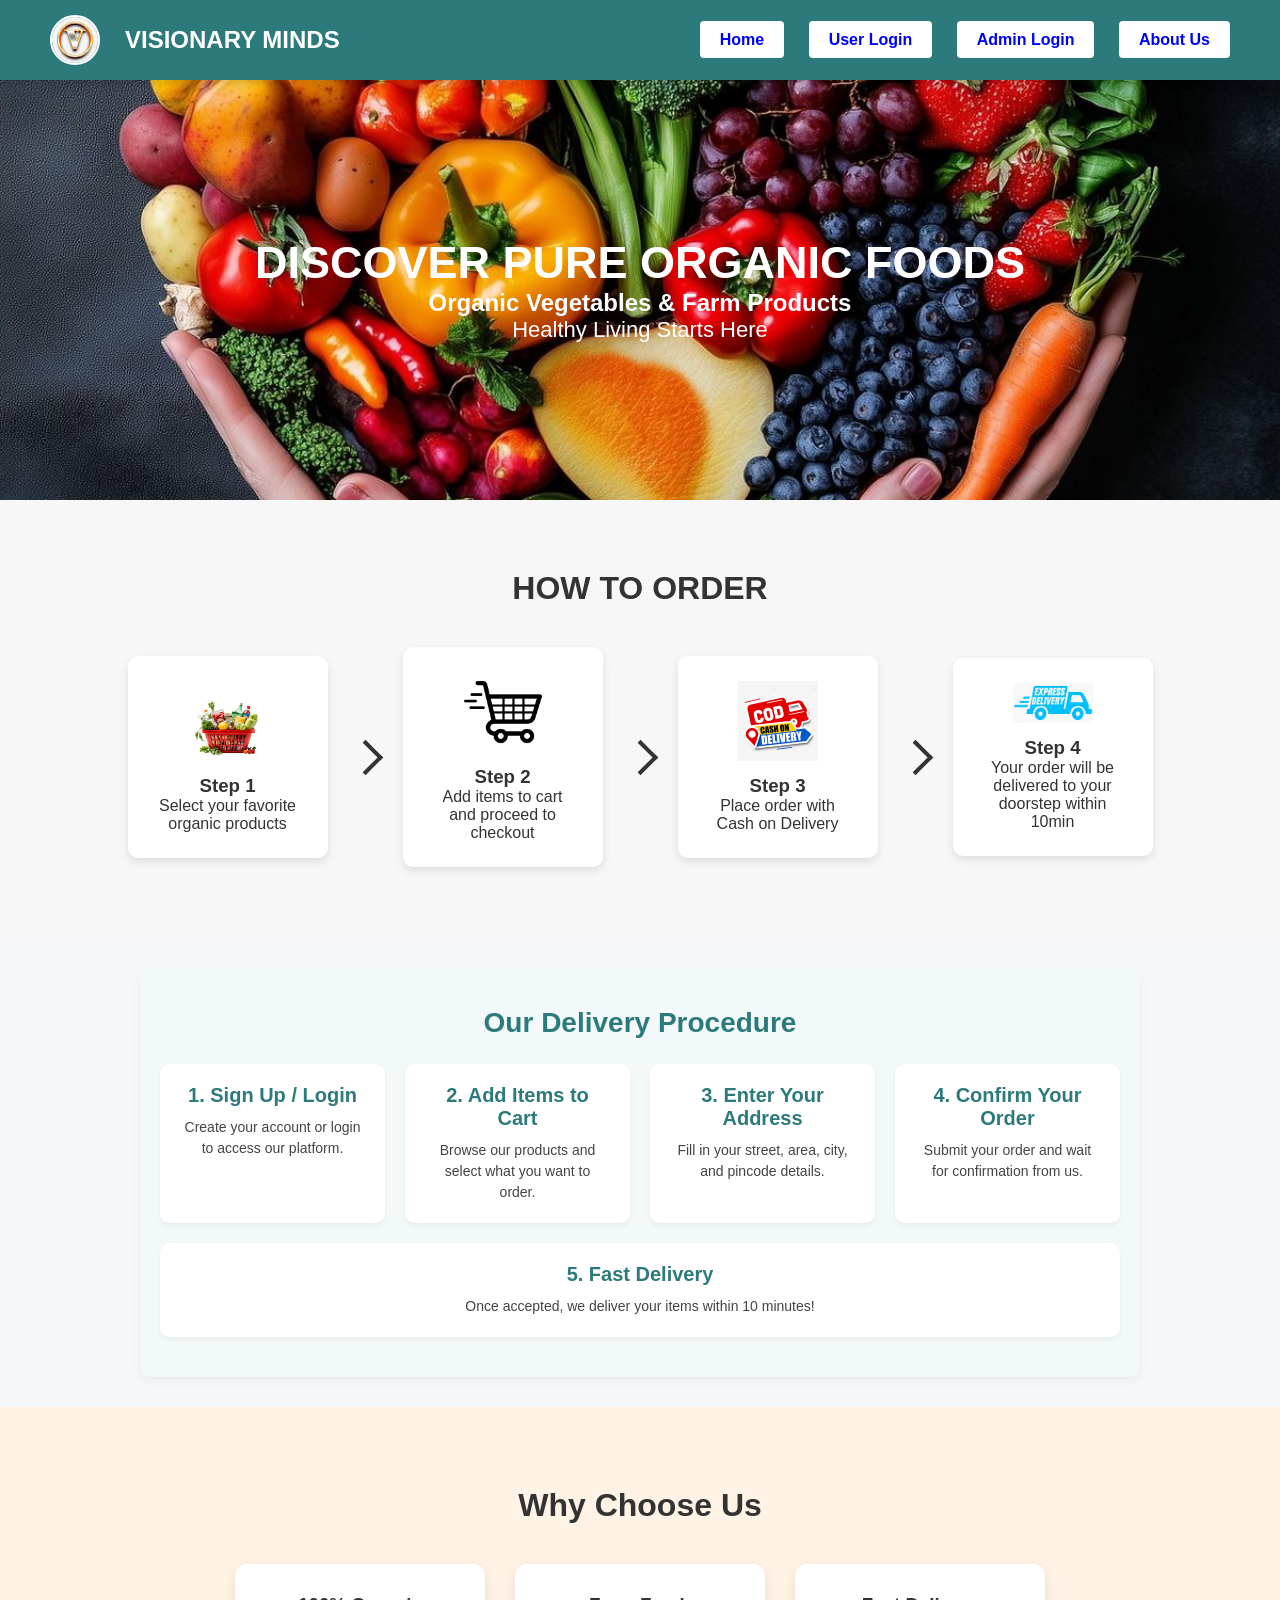
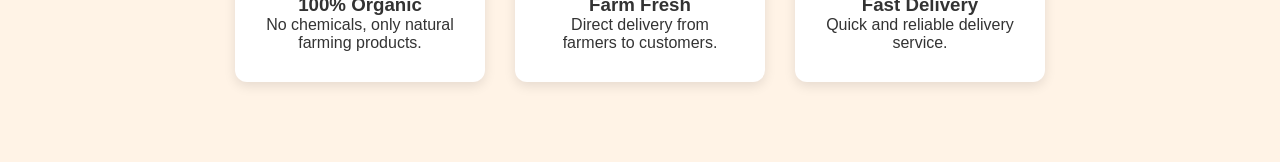
<file: index.html>
<!DOCTYPE html>
<html>

<head>

<title>VISIONARY MINDS - Organic Foods</title>
<link rel="stylesheet" href="style.css">

</head>

<body>

<div class="navbar">

<div class="logo-area">

<img src="logo.jpg" class="logo">

<h2>VISIONARY MINDS</h2>

</div>

<div class="nav-links">

<a href="index.html">Home</a>
<a href="login.php">User Login</a>
<a href="admin-login.php">Admin Login</a>
<a href="about.html">About Us</a>

</div>

</div>



<div class="banner">

<h1>DISCOVER PURE ORGANIC FOODS</h1>
<h2>Organic Vegetables & Farm Products</h2>
<p>Healthy Living Starts Here</p>


</div>





<div class="steps">

<h2>HOW TO ORDER</h2>

<div class="step-container">

<div class="step">
<img src="step1.jpg">
<h3>Step 1</h3>
<p>Select your favorite organic products</p>
</div>

<div class="arrow"></div>

<div class="step">
<img src="step2.jpg">
<h3>Step 2</h3>
<p>Add items to cart and proceed to checkout</p>
</div>

<div class="arrow"></div>

<div class="step">
<img src="step3.jpg">
<h3>Step 3</h3>
<p>Place order with Cash on Delivery</p>
</div>

<div class="arrow"></div>

<div class="step">
<img src="step4.jpg">
<h3>Step 4</h3>
<p>Your order will be delivered to your doorstep within 10min</p>
</div>

</div>

</div>


<div class="delivery-procedure">
    <h2>Our Delivery Procedure</h2>
    <div class="procedure-container">
        <div class="procedure-step">
            <h3>1. Sign Up / Login</h3>
            <p>Create your account or login to access our platform.</p>
        </div>
        <div class="procedure-step">
            <h3>2. Add Items to Cart</h3>
            <p>Browse our products and select what you want to order.</p>
        </div>
        <div class="procedure-step">
            <h3>3. Enter Your Address</h3>
            <p>Fill in your street, area, city, and pincode details.</p>
        </div>
        <div class="procedure-step">
            <h3>4. Confirm Your Order</h3>
            <p>Submit your order and wait for confirmation from us.</p>
        </div>
        <div class="procedure-step">
            <h3>5. Fast Delivery</h3>
            <p>Once accepted, we deliver your items within 10 minutes!</p>
        </div>
    </div>
</div>

<div class="why">

<h2>Why Choose Us</h2>

<div class="why-container">

<div class="why-box">

<h3>100% Organic</h3>

<p>No chemicals, only natural farming products.</p>

</div>


<div class="why-box">

<h3>Farm Fresh</h3>

<p>Direct delivery from farmers to customers.</p>

</div>


<div class="why-box">

<h3>Fast Delivery</h3>

<p>Quick and reliable delivery service.</p>

</div>

</div>

</div>


</body>

</html>
</file>
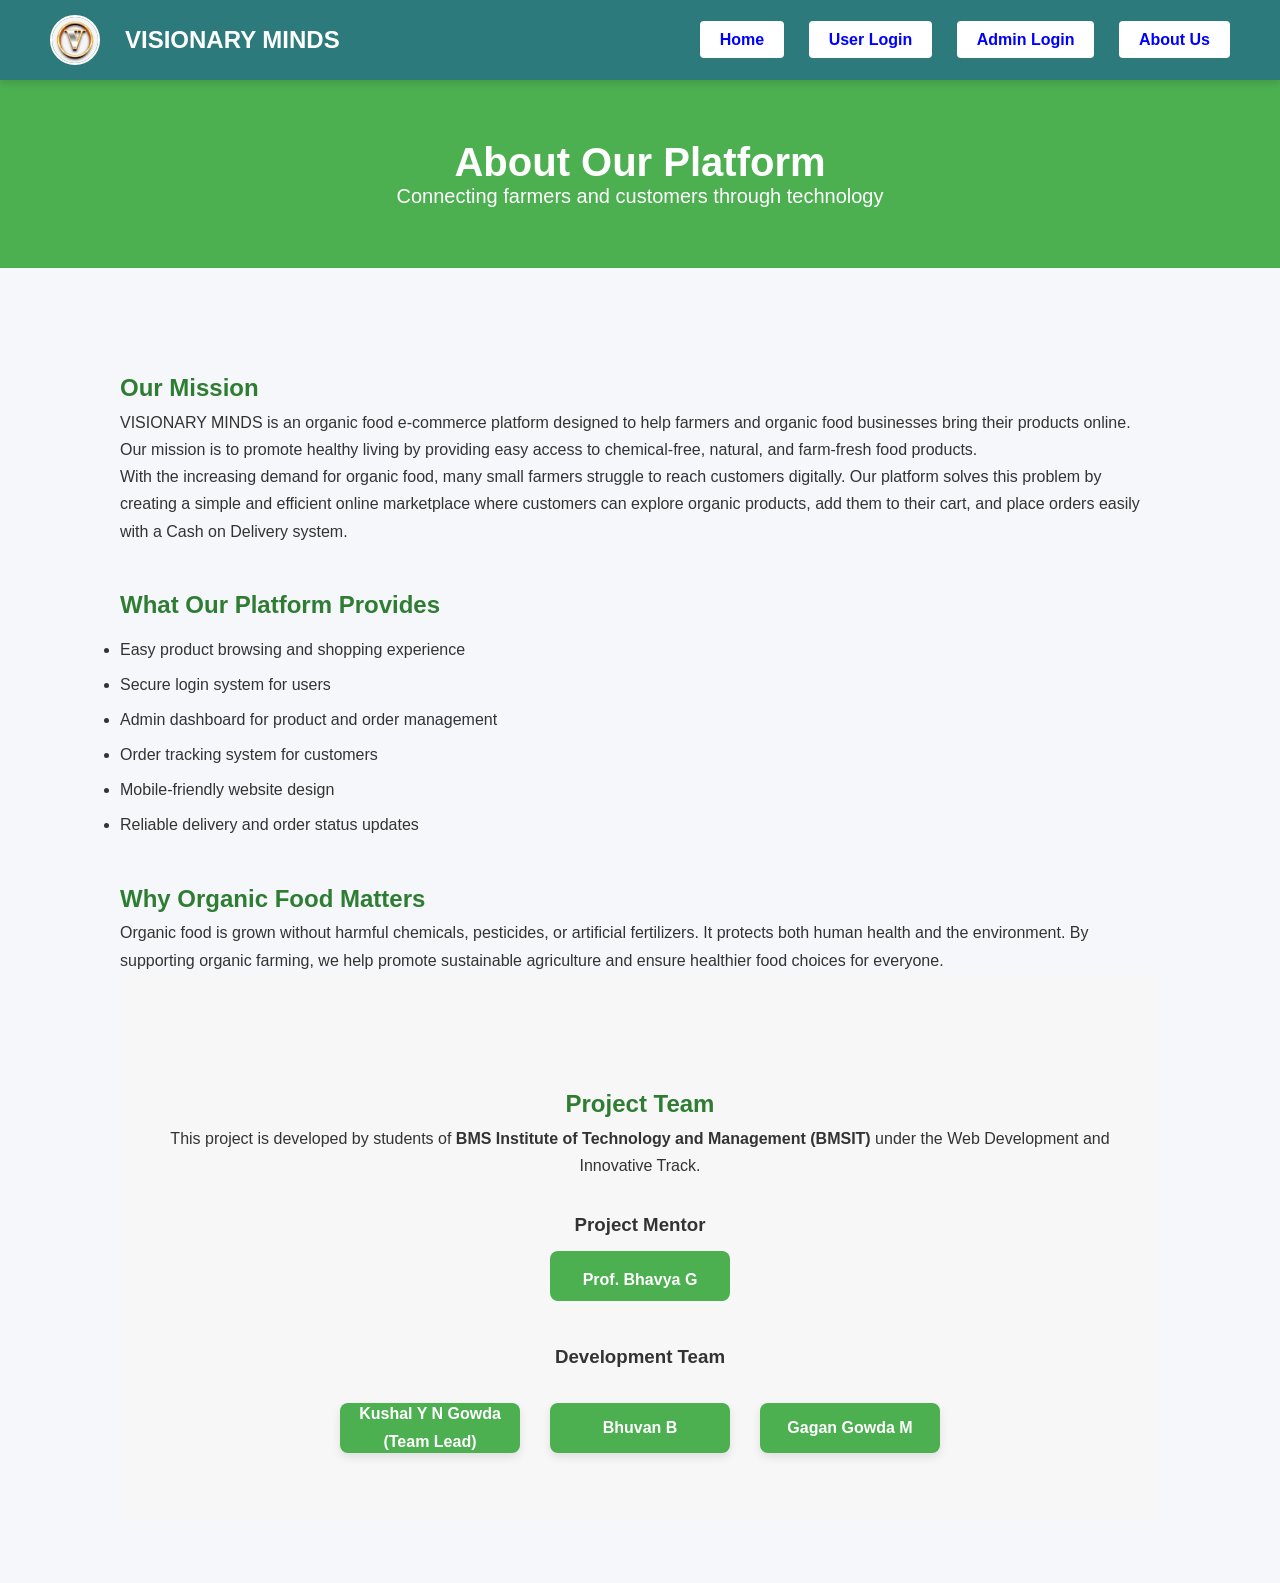
<file: about.html>
<!DOCTYPE html>
<html>

<head>

<title>About Us - VISIONARY MINDS</title>
<link rel="stylesheet" href="style.css">

</head>

<body>

<div class="navbar">

<div class="logo-area">

<img src="logo.jpg" class="logo">

<h2>VISIONARY MINDS</h2>

</div>

<div class="nav-links">

<a href="index.html">Home</a>
<a href="login.php">User Login</a>
<a href="admin-login.php">Admin Login</a>
<a href="about.html">About Us</a>

</div>

</div>


<div class="about-banner">

<h1>About Our Platform</h1>

<p>Connecting farmers and customers through technology</p>

</div>



<div class="about-container">

<h2>Our Mission</h2>

<p>
VISIONARY MINDS is an organic food e-commerce platform designed to help farmers and organic food businesses bring their products online. 
Our mission is to promote healthy living by providing easy access to chemical-free, natural, and farm-fresh food products.
</p>

<p>
With the increasing demand for organic food, many small farmers struggle to reach customers digitally. 
Our platform solves this problem by creating a simple and efficient online marketplace where customers can explore organic products, 
add them to their cart, and place orders easily with a Cash on Delivery system.
</p>


<h2>What Our Platform Provides</h2>

<ul>

<li>Easy product browsing and shopping experience</li>

<li>Secure login system for users</li>

<li>Admin dashboard for product and order management</li>

<li>Order tracking system for customers</li>

<li>Mobile-friendly website design</li>

<li>Reliable delivery and order status updates</li>

</ul>



<h2>Why Organic Food Matters</h2>

<p>
Organic food is grown without harmful chemicals, pesticides, or artificial fertilizers. 
It protects both human health and the environment. By supporting organic farming, we help promote sustainable agriculture 
and ensure healthier food choices for everyone.
</p>






<div class="team-section">

<h2>Project Team</h2>

<p>
This project is developed by students of 
<b>BMS Institute of Technology and Management (BMSIT)</b> 
under the Web Development and Innovative Track.
</p>

<div class="mentor">

<h3>Project Mentor</h3>

<div class="mentor-box">
Prof. Bhavya G
</div>

</div>


<div class="team">

<h3>Development Team</h3>

<div class="team-box">

<div class="member">Kushal Y N Gowda <br>(Team Lead)</div>

<div class="member">Bhuvan B</div>

<div class="member">Gagan Gowda M</div>

</div>

</div>

</div>


</body>

</html>
</file>
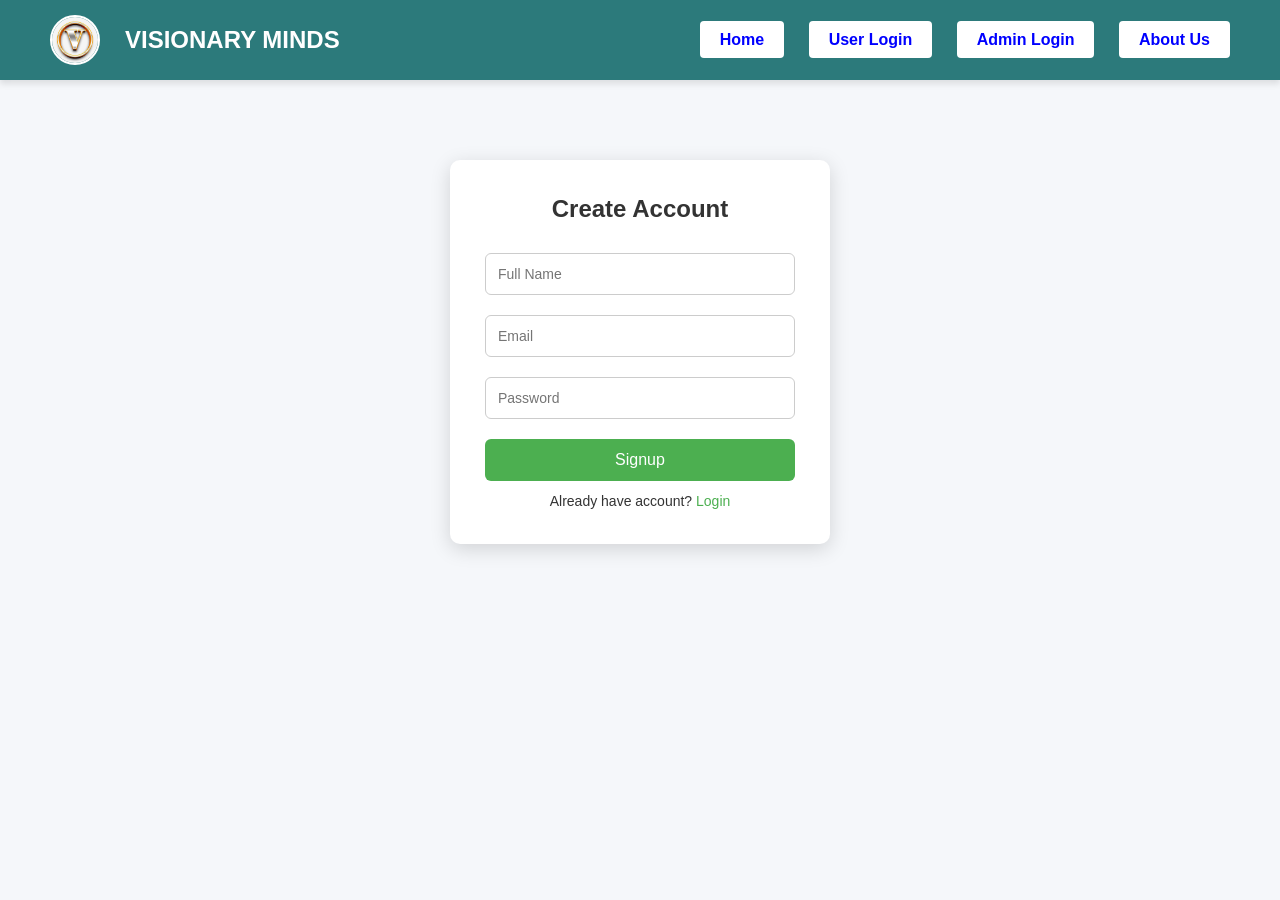
<file: user-signup.html>
<!DOCTYPE html>
<html>
<head>
<title>User Signup</title>
<link rel="stylesheet" href="style.css">
</head>

<body>
<div class="navbar">

<div class="logo-area">

<img src="logo.jpg" class="logo">

<h2>VISIONARY MINDS</h2>

</div>

<div class="nav-links">

<a href="index.html">Home</a>
<a href="user-login.html">User Login</a>
<a href="admin-login.php">Admin Login</a>
<a href="about.html">About Us</a>

</div>

</div>
<div class="login-box">

<h2>Create Account</h2>

<form action="signup.php" method="POST">

<input type="text" name="name" placeholder="Full Name" required>

<input type="email" name="email" placeholder="Email" required>

<input type="password" name="password" placeholder="Password" required>

<button type="submit">Signup</button>

</form>

<p>Already have account? <a href="user-login.html">Login</a></p>

</div>

</body>
</html>
</file>
<file: style.css>
/* INDEX PAGE */

body{

margin:0;
font-family:Arial;
background:#ffffff;

}



.navbar{

background:yellow;
display:flex;
justify-content:space-between;
align-items:center;
padding:10px 40px;

}


.logo-area{

display:flex;
align-items:center;

}


.logo{

width:60px;
margin-right:10px;

}

.nav-links a{

margin-left:20px;
text-decoration:none;
background:white;
padding:10px 20px;
color:blue;
font-weight:bold;
border-radius:4px;

}



.banner{

background:url("banner.jpg");
background-size:cover;
background-position:center;
height:420px;

display:flex;
flex-direction:column;
justify-content:center;
align-items:center;

color:white;
text-align:center;

}


.banner h1{

font-size:45px;

}


.banner p{

font-size:22px;

}



.steps{

text-align:center;
padding:70px 20px;
background:#f7f7f7; 

}

.steps h2{

font-size:32px;
margin-bottom:40px;

}


.step-container{

display:flex;
justify-content:center;
align-items:center;
gap:25px;
flex-wrap:wrap;

}




.step{

width:200px;
background:white;
padding:25px;
border-radius:10px;
box-shadow:0 4px 10px rgba(0,0,0,0.1);
transition:0.3s;

}

.step:hover{

transform:translateY(-5px);
box-shadow:0 6px 15px rgba(0,0,0,0.2);

}

.step img{

width:80px;
margin-bottom:10px;

}



.arrow{

width:25px;
height:25px;

border-top:4px solid #333;
border-right:4px solid #333;

transform:rotate(45deg);

}



.why{

padding:80px 20px;
text-align:center;
background:#fff3e6;   

}

.why h2{

font-size:32px;

}


.why-container{

display:flex;
justify-content:center;
gap:30px;
margin-top:40px;
flex-wrap:wrap;

}



.why-box{

width:250px;
padding:30px;
background:white;

border-radius:12px;

box-shadow:0 4px 12px rgba(0,0,0,0.1);

transition:0.3s;

}


.why-box:hover{

transform:translateY(-6px);
box-shadow:0 6px 18px rgba(0,0,0,0.2);

}

/* ABOUT PAGE */

.about-banner{

background:#4CAF50;
color:white;
text-align:center;
padding:60px;

}

.about-banner h1{

font-size:40px;

}

.about-banner p{

font-size:20px;

}




.about-container{

padding:60px 120px;
line-height:1.7;

}

.about-container h2{

color:#2e7d32;
margin-top:40px;

}

.about-container ul{

margin-top:10px;
margin-bottom:20px;

}

.about-container li{

margin-bottom:8px;

}


.team-section{

background:#f7f7f7;
text-align:center;
padding:70px 20px;

}

.mentor{

margin-top:30px;

}

.mentor-box{

background:#4CAF50;
color:white;
width:180px;        
height:50px;    
display:inline-block;

padding:15px 30px;

border-radius:8px;

font-weight:bold;

margin-top:10px;

}



.team{

margin-top:40px;

}


.team-box{

display:flex;
justify-content:center;
gap:30px;
margin-top:30px;
flex-wrap:wrap;

}


.member{
background:#4CAF50;
color:white;

width:180px;        
height:50px;         

display:flex;       
align-items:center;
justify-content:center;
text-align:center;

padding:10px;

border-radius:8px;

box-shadow:0 4px 10px rgba(0,0,0,0.1);

font-weight:bold;

}
.member:hover{

background:#2e7d32;
transform:translateY(-5px);
transition:0.3s;

}
.mentor-box:hover{

background:#2e7d32;
transform:scale(1.05);
transition:0.3s;

}

/*  LOGIN  SIGNUP FORGOT PASSWORD */

.login-box{
    width:380px;
    margin:80px auto;
    padding:35px;
    background:#ffffff;
    border-radius:10px;
    box-shadow:0px 5px 20px rgba(0,0,0,0.15);
    text-align:center;
}

.login-box h2{
    margin-bottom:20px;
    color:#333;
}



.login-box input{
    width:100%;
    padding:12px;
    margin:10px 0;
    border:1px solid #ccc;
    border-radius:6px;
    font-size:14px;
}

.login-box input:focus{
    outline:none;
    border-color:#4CAF50;
}


.login-box button{
    width:100%;
    padding:12px;
    background:#4CAF50;
    border:none;
    color:white;
    font-size:16px;
    border-radius:6px;
    cursor:pointer;
    margin-top:10px;
}

.login-box button:hover{
    background:#388e3c;
}



.login-box a{
    text-decoration:none;
    color:#4CAF50;
    font-size:14px;
}

.login-box a:hover{
    text-decoration:underline;
}

.login-box p{
    margin-top:12px;
    font-size:14px;
}
/* ===== Reset & Base ===== */
* {
    margin: 0;
    padding: 0;
    box-sizing: border-box;
    font-family: 'Segoe UI', Tahoma, Geneva, Verdana, sans-serif;
}

body {
    background: #f5f7fa;
    color: #333;
}

/* ===== Navbar ===== */
.navbar {
    width: 100%;
    background: #2c7a7b;
    padding: 15px 50px;
    display: flex;
    justify-content: space-between;
    align-items: center;
    position: sticky;
    top: 0;
    z-index: 100;
    box-shadow: 0 4px 6px rgba(0,0,0,0.1);
    flex-wrap: wrap;
}

.logo-area {
    display: flex;
    align-items: center;
    gap: 15px;
}

.logo-area img.logo {
    width: 50px;
    height: 50px;
    border-radius: 50%;
    border: 2px solid #fff;
}

.logo-area h2 {
    color: #fff;
    font-size: 24px;
}

/* ===== Container ===== */
.container {
    width: 90%;
    max-width: 1200px;
    margin: 40px auto;
}

.section-title {
    text-align: center;
    color: #2c7a7b;
    margin-bottom: 25px;
    font-size: 28px;
}

/* ===== Product Grid ===== */
.product-grid {
    display: grid;
    grid-template-columns: repeat(auto-fit, minmax(200px, 1fr));
    gap: 25px;
}

.product-card {
    background: #fff;
    border-radius: 15px;
    overflow: hidden;
    box-shadow: 0 4px 6px rgba(0,0,0,0.1);
    transition: 0.3s;
}

.product-card:hover {
    transform: translateY(-5px);
    box-shadow: 0 10px 15px rgba(0,0,0,0.15);
}

.product-image {
    position: relative;
}

.product-image img {
    width: 100%;
    height: 150px;
    object-fit: cover;
}

/* Added Badge */
.added-badge {
    position: absolute;
    top: 10px;
    right: 10px;
    background: #38a169;
    color: #fff;
    padding: 5px 10px;
    border-radius: 12px;
    font-size: 14px;
    font-weight: bold;
}

.product-info {
    padding: 15px;
    text-align: center;
}

.product-info h4 {
    color: #2c7a7b;
    margin-bottom: 8px;
    font-size: 18px;
}

.product-info p {
    color: #555;
    margin-bottom: 10px;
}

.add-cart-form input[type="number"] {
    width: 60px;
    padding: 5px;
    border-radius: 5px;
    border: 1px solid #ccc;
    text-align: center;
    margin-right: 10px;
}

.add-btn {
    padding: 8px 15px;
    background: #2c7a7b;
    color: #fff;
    border: none;
    border-radius: 8px;
    cursor: pointer;
    font-weight: bold;
    transition: 0.3s;
}

.add-btn:hover {
    background: #1f5859;
}

/* ===== Cart Box ===== */
.cart-box {
    margin-top: 50px;
    background: #fff;
    padding: 20px;
    border-radius: 15px;
    box-shadow: 0 6px 10px rgba(0,0,0,0.1);
}

.cart-box h2 {
    text-align: center;
    color: #2c7a7b;
    margin-bottom: 20px;
}

.cart-table {
    width: 100%;
    border-collapse: collapse;
}

.cart-table th, .cart-table td {
    border: 1px solid #ddd;
    padding: 12px;
    text-align: center;
}

.cart-table th {
    background: #2c7a7b;
    color: #fff;
    font-weight: 600;
}

.cart-table tr:nth-child(even) {
    background: #f9f9f9;
}

.checkout-btn {
    margin-top: 20px;
    width: 100%;
    padding: 12px;
    background: #38a169;
    color: #fff;
    font-weight: bold;
    border: none;
    border-radius: 10px;
    cursor: pointer;
    transition: 0.3s;
}

.checkout-btn:hover {
    background: #276749;
}

.success-msg {
    text-align: center;
    color: #38a169;
    font-weight: bold;
    margin-bottom: 20px;
}


@media (max-width: 768px) {
    .product-grid {
        grid-template-columns: repeat(auto-fit, minmax(150px, 1fr));
    }

    .product-image img {
        height: 120px;
    }
}


.checkout-form {
    margin-top: 20px;
    display: flex;
    flex-direction: column;
    gap: 15px;
}

.form-group {
    display: flex;
    flex-direction: column;
    text-align: left;
}

.form-group label {
    font-weight: bold;
    margin-bottom: 5px;
    color: #2c7a7b;
}

.form-input {
    padding: 10px;
    border-radius: 6px;
    border: 1px solid #ccc;
    font-size: 14px;
}

.form-input:focus {
    outline: none;
    border-color: #ffeb3b; 
    box-shadow: 0 0 5px #ffeb3b;
}

.checkout-btn {
    margin-top: 10px;
    width: 100%;
    padding: 12px;
    background: #ffeb3b; 
    color: #333;
    font-weight: bold;
    border: none;
    border-radius: 8px;
    cursor: pointer;
    transition: 0.3s;
}

.checkout-btn:hover {
    background: #cf7703;
}

/* Booking Box */
.booking-box {
    background: #fff3b0; 
    padding: 25px;
    margin-top: 30px;
    border-radius: 12px;
    box-shadow: 0 4px 10px rgba(0,0,0,0.1);
}

.booking-box h2 {
    text-align: center;
    color: #c47f00; 
    margin-bottom: 20px;
}

.booking-form .form-group {
    margin-bottom: 15px;
}

.booking-form label {
    display: block;
    font-weight: bold;
    margin-bottom: 5px;
    color: #8b6f00;
}

.booking-form input[type="text"],
.booking-form textarea {
    width: 100%;
    padding: 10px;
    border: 1px solid #f0c040;
    border-radius: 8px;
    font-size: 14px;
    box-sizing: border-box;
}

.booking-form textarea {
    resize: vertical;
    min-height: 80px;
}

.booking-btn {
    width: 100%;
    padding: 12px;
    background: #f7a600; 
    color: #fff;
    font-weight: bold;
    border: none;
    border-radius: 8px;
    cursor: pointer;
    font-size: 16px;
    transition: 0.3s;
}

.booking-btn:hover {
    background: #c47f00; 
}


.delivery-procedure {
    background-color: #f2f9f8; 
    padding: 40px 20px;
    border-radius: 12px;
    margin: 30px auto;
    max-width: 1000px;
    box-shadow: 0 4px 10px rgba(0,0,0,0.05);
    font-family: Arial, sans-serif;
}

.delivery-procedure h2 {
    text-align: center;
    color: #2c7a7b;
    font-size: 28px;
    margin-bottom: 25px;
}

.procedure-container {
    display: flex;
    flex-wrap: wrap;
    justify-content: space-between;
    gap: 20px;
}

.procedure-step {
    flex: 1 1 180px;
    background-color: #ffffff;
    padding: 20px;
    border-radius: 10px;
    text-align: center;
    box-shadow: 0 3px 6px rgba(0,0,0,0.05);
    transition: transform 0.3s;
}

.procedure-step:hover {
    transform: translateY(-5px);
}

.procedure-step h3 {
    color: #2c7a7b;
    margin-bottom: 10px;
    font-size: 20px;
}

.procedure-step p {
    color: #444;
    font-size: 14px;
    line-height: 1.5;
}
</file>
